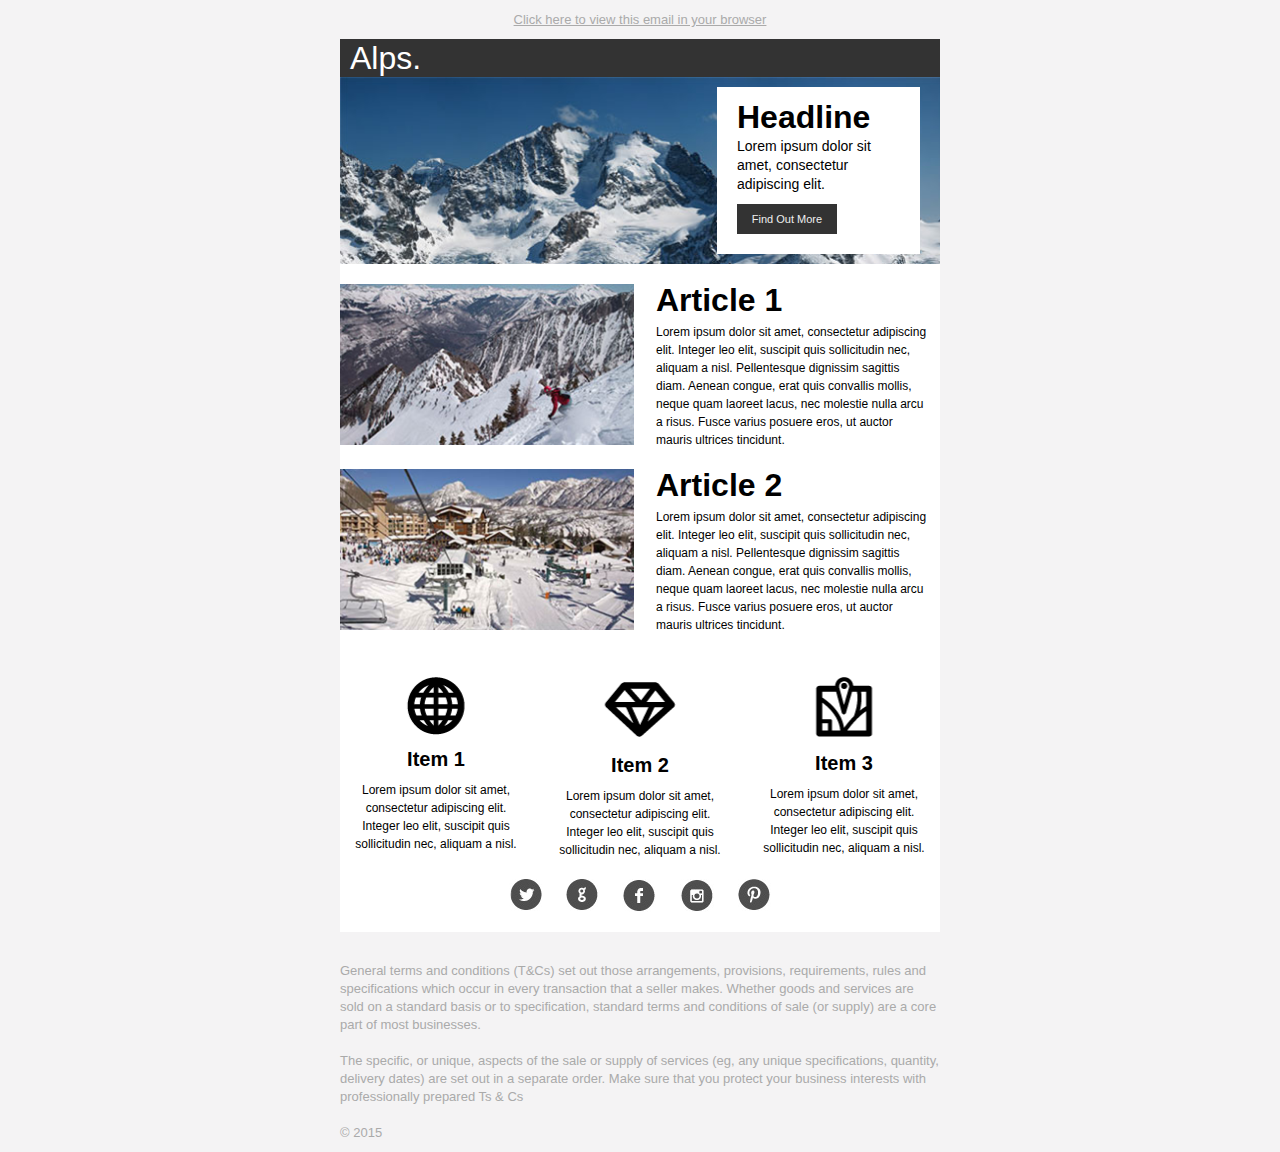
<file: index.html>
<!DOCTYPE html PUBLIC "-//W3C//DTD XHTML 1.0 Strict//EN" "http://www.w3.org/TR/xhtml1/DTD/xhtml1-strict.dtd">
<html xmlns="http://www.w3.org/1999/xhtml">
  <head>
    <meta http-equiv="Content-Type" content="text/html; charset=utf-8" />
    <meta name="viewport" content="width=device-width"/>

    <link rel="stylesheet" href="css/ink.css"> <!-- For testing only -->

    <style type="text/css">
      
      /* Ink styles go here in production */
      
    </style>
    <style type="text/css">

table.columns .right-text-pad20,
table.columns .text-pad-right20,
table.column .right-text-pad20,
table.column .text-pad-right20 {
  padding-right: 20px;
}


  table[class="body"] .right-text-pad20,
  table[class="body"] .text-pad-right20 {
    padding-left: 20px !important;
  }


table.columns .text-pad20,
table.column .text-pad20 {
  padding-left: 20px;
  padding-right: 20px;
}

table.columns .text-pad-top,
table.column .text-pad-top {
  padding-top: 10px;
}

table.columns .text-pad-top20,
table.column .text-pad-top20 {
  padding-top: 20px;
}

table.container tr .text-pad-top-con-20,
table.container tr .text-pad-top-con-20 {
  padding-top: 20px;
}

table.container tr .text-pad-top-con-10,
table.container tr .text-pad-top-con-10 {
  padding-top: 10px;
}





table.columns .text-pad80,
table.column .text-pad80 {
  padding-left: 80px;
  padding-right: 80px;
}


a {
  color: #efefef;
  text-decoration: none;
}

a:hover {
  color: #ffffff !important;
}

a:active {
  color: #ffffff !important;
}

a:visited {
  color: #ffffff !important;
}


@media only screen and (max-width: 600px) {
	
	table.columns .img-pad-small,
	table.column .img-pad-small {
  		padding-left: 10px;
  		padding-right: 10px;
	
}

	table.columns .right-text-pad40,
	table.columns .text-pad-right40,
	table.column .right-text-pad40,
	table.column .text-pad-right40 {
  		padding-right: 70px;
}
}

	.whitebackground {
		background-color: #ffffff	
	}

	.mirror   {
		  font-family:Arial, Helvetica, sans-serif;
		  font-size:13px;
		  line-height:18px;
		  color: #aaaaaa;
		  text-decoration: underline;
	}


      .titletable {
		  background-color: #333333;
	  }
	  
	  
      .titletext {
		  font-family:Arial, Helvetica, sans-serif;
		  font-size:32px;
		  line-height:18px;
		  color: #ffffff;
	  }	  
	  
	  
	  .banner {
		  background-image:url(images/mainbanner.jpg);
		  background-repeat: no-repeat;
		  background-size: cover;		 
		  width: 600px; 
	  }
	  
	  .bannerheight {
		  height: 185px;
	  }
	  
	  .headlinebig {
		  font-family:Arial, Helvetica, sans-serif;
		  font-size:32px;
		  line-height:40px;
		  color: #000000;
		  font-weight:bold;
	  }
	  
	  .subheadlinebig {
		  font-family:Arial, Helvetica, sans-serif;
		  font-size:14px;
		  line-height:18px;
		  color: #000000;
	  }
	  
	  
	   .headlinesmall {
		  font-family:Arial, Helvetica, sans-serif;
		  font-size:32px;
		  line-height:40px;
		  color: #000000;
		  font-weight:bold;
		  display: block;
	  }
	  
	  .subheadlinesmall {
		  font-family:Arial, Helvetica, sans-serif;
		  font-size:14px;
		  line-height:18px;
		  color: #000000;		    
	  }
	  
	  .text-box {
	 	  background-color: #ffffff;
	  }

	.custom-button {
		background-color: #333333;
		font-family:Arial, Helvetica, sans-serif;
		font-size:11px;
		line-height:30px;
		color: #ffffff;
		width: 100px;
		text-align: center;
		padding: 0px 0px 0px 0px!important;
	}


	  .articleoneimage {
		  background-image:url(images/articleoneimage.jpg);
		  background-repeat: no-repeat;
		  background-size: cover;
		  height:100%!important;
		  width: 100%!important;
		  display: block;
	  }
	  

	  .articlehead {
		  font-family:Arial, Helvetica, sans-serif;
		  font-size:32px;
		  line-height:32px;
		  color: #000000;
		  font-weight:bold;
		  display: block;
		  padding: 0px 0px 0px 0px!important;
	  }
	  
	  .articletext {
		  font-family:Arial, Helvetica, sans-serif;
		  font-size:12px;
		  line-height:18px;
		  color: #000000;
		  display: block;
	  }	
	  
	  
	 .itemhead {
		  font-family:Arial, Helvetica, sans-serif;
		  font-size:20px;
		  line-height:24px;
		  color: #000000;
		  font-weight:bold;
		  display: block;
		  padding: 10px 0px;
	  }
	  
	 .itemtext {
		  font-family:Arial, Helvetica, sans-serif;
		  font-size:12px;
		  line-height:18px;
		  color: #000000;
		  display: block;
	  }	
	
	.socialmediaimg {
		  clear: none;
		  margin: 0px 12px;
	  }
	  
	.termsandcons   {
		  font-family:Arial, Helvetica, sans-serif;
		  font-size:13px;
		  line-height:18px;
		  color: #aaaaaa;
	}
	




    </style>
  </head>
  <body>
    <table class="body">
      <tr>
        <td class="center" align="center" valign="top" style="background-color: #f4f3f4">
          <center>

          <!-- Email Content Start-->
          
          
     <table class="container">
      <tr>
        <td>
          <table class="row">
            <tr>              
              <td class="wrapper last">
                <table class="twelve columns">
                  <tr>
                    <td class="center">
                    <center>
                      <span class="mirror">Click here to view this email in your browser</span>
                    </center>
                    </td>
  					<td class="expander"></td>                    
                  </tr>
                </table>
              </td>
            </tr>
          </table>
        </td>
      </tr>
    </table>
          
          
          
    <table class="container titletable">
      <tr>
        <td>
          <table class="row">
            <tr>              
              <td class="wrapper last">
                <table class="twelve columns">
                  <tr>
                    <td class="titletext left-text-pad">
                      Alps.
                    </td>
					<td class="expander"></td>                    
                  </tr>
                </table>
              </td>
            </tr>
          </table>
        </td>
      </tr>
    </table>
          
   
   
   <table class="container banner">
      <tr>
        <td class="bannerheight">
        
        <!-- Large Display -->
        
          <table class="row hide-for-small">
            <tr>
              <td class="wrapper ">
                <table class="seven columns">
                  <tr>
                    <td>
                      
                    </td>
                    <td class="expander"></td>
                  </tr>
                </table>
              </td>
              <td class="wrapper last">
                <table class="five columns">
                  <tr>
                    <td class="text-pad20">
                    
                    
                    
                    	<table class="text-box">
                        	<tr>
                            	<td class="text-pad20 text-pad-top">
                                 <span class="headlinebig">Headline</span><br />
                                 <span class="subheadlinebig">Lorem ipsum dolor sit amet, consectetur adipiscing elit.</span>
                                <table style="margin: 10px 0px!important;">
                                	<tr>
                                    	<td class="custom-button" valign="middle">
                                        <a href="http://www.profusion.com"><span>Find Out More</span></a>
                                        </td>
                                    </tr>
                                </table>        
                                
                                </td>
                            </tr>
                        </table>
                                        
                        
                                            
                    </td>
                    <td class="expander"></td>
                  </tr>
                </table>
              </td>
            </tr>
          </table>
          
          <!-- Small Display -->
          
            <table class="hide-for-desktop">
            <tr>
              <td class="wrapper ">
                <table class="three columns">
                  <tr>
                    <td>
                      
                    </td>
                    <td class="expander"></td>
                  </tr>
                </table>
              </td>
              
              <td class="wrapper">
                <table class="six columns">
                  <tr>
                    <td class="text-pad80">
                    
                    
                    
                    	<table class="text-box">
                        	<tr>
                            	<td class="text-pad20 text-pad-top">
                                 <span class="headlinesmall">Headline</span>
                                 <span class="subheadlinesmall">Lorem ipsum dolor sit amet, consectetur adipiscing elit.</span>
                                <table style="margin: 10px 0px!important;">
                                	<tr>
                                    	<td class="custom-button" valign="middle" style="width: 100px!important;">
                                        <a href="http://www.profusion.com"><span>Find Out More</span></a>
                                        </td>
                                    </tr>
                                </table>        
                                
                                </td>
                            </tr>
                        </table>          
                    
                    </td>
                    <td class="expander"></td>
                  </tr>
                </table>
              </td>
              
               <td class="wrapper last">
                <table class="three columns">
                  <tr>
                    <td>
                      
                    </td>
                    <td class="expander"></td>
                  </tr>
                </table>
              </td>
              
            </tr>
          </table>
          
          
          
          
          
        </td>
      </tr>
    </table>
   


  
    <table class="container whitebackground">
      <tr>
        <td class="text-pad-top-con-10">
          <table class="row">
            <tr>              
              <td class="wrapper">
                <table class="six columns">
                  <tr>
                    <td valign="middle" class="img-pad-small">
                    <img src="images/articleoneimage600.jpg" >
                    </td>
                    <td class="expander"></td>               
                  </tr>
                </table>
              </td>
              
               <td class="wrapper last">
                <table class="six columns">
                  <tr>
                    <td class="text-pad right-text-pad40">
                      <span class="articlehead">Article 1</span>
                      <span class="articletext" style="margin: 7px 0px 0px 0px!important;">Lorem ipsum dolor sit amet, consectetur adipiscing elit. Integer leo elit, suscipit quis sollicitudin nec, aliquam a nisl. Pellentesque dignissim sagittis diam. Aenean congue, erat quis convallis mollis, neque quam laoreet lacus, nec molestie nulla arcu a risus. Fusce varius posuere eros, ut auctor mauris ultrices tincidunt. </span>
                    </td>
                    <td class="expander"></td>                    
                  </tr>
                </table>
              </td>
              
            </tr>
          </table>
        </td>
      </tr>
    </table>       
          

    <table class="container whitebackground">
      <tr>
        <td>
          <table class="row">
            <tr>              
              <td class="wrapper">
                <table class="six columns">
                  <tr>
                    <td valign="middle" class="img-pad-small">
                    <img src="images/articletwoimage600.jpg" >
                      
                    </td>
                    <td class="expander"></td>            
                  </tr>
                </table>
              </td>
              
               <td class="wrapper last">
                <table class="six columns">
                  <tr>
                    <td class="text-pad right-text-pad40">
                      <span class="articlehead">Article 2</span>
                      <span class="articletext" style="margin: 7px 0px 0px 0px!important;">Lorem ipsum dolor sit amet, consectetur adipiscing elit. Integer leo elit, suscipit quis sollicitudin nec, aliquam a nisl. Pellentesque dignissim sagittis diam. Aenean congue, erat quis convallis mollis, neque quam laoreet lacus, nec molestie nulla arcu a risus. Fusce varius posuere eros, ut auctor mauris ultrices tincidunt. </span>
                    </td>
                    <td class="expander"></td>                    
                  </tr>
                </table>
              </td>
              
            </tr>
          </table>
        </td>
      </tr>
    </table>       
   
    
    <table class="container whitebackground">
      <tr>
        <td>
        
          <table class="row">
            <tr>              
              <td class="wrapper">
                <table class="four columns">
                  <tr>
                    <td class="center text-pad-top20">
                    <center>

                        <img src="images/globe.png" class="center">
                        
                      <span class="itemhead">Item 1</span>
                     
                     <span class="itemtext">Lorem ipsum dolor sit amet,<br> consectetur adipiscing elit.<br /> Integer leo elit, suscipit quis<br> sollicitudin nec, aliquam a nisl.</span>
                     
                       </center>
                    </td>
                    <td class="expander"></td>                       
                  </tr>
                </table>
              </td>
              
              <td class="wrapper">
                <table class="four columns">
                  <tr>
                    <td class="center text-pad-top20">
                    <center>

                        <img src="images/diamond.png" class="center">
                        
                      <span class="itemhead">Item 2</span>
                     
                      <span class="itemtext">Lorem ipsum dolor sit amet,<br> consectetur adipiscing elit.<br /> Integer leo elit, suscipit quis<br> sollicitudin nec, aliquam a nisl.</span>
                     
                       </center>
                    </td>
                    <td class="expander"></td>                       
                  </tr>
                </table>
              </td>
              
              <td class="wrapper last">
                <table class="four columns">
                  <tr>
                    <td class="center text-pad-top20">
                    <center>

                        <img src="images/map.png" class="center">
                        
                     <span class="itemhead">Item 3</span>
                     
                    <span class="itemtext">Lorem ipsum dolor sit amet,<br> consectetur adipiscing elit.<br /> Integer leo elit, suscipit quis<br> sollicitudin nec, aliquam a nisl.</span> 
                     
                       </center>
                    </td>
                    <td class="expander"></td>                       
                  </tr>
                </table>
              </td>
              
            </tr>
          </table>
          
        </td>
      </tr>
    </table>
    
    
    <table class="container whitebackground">
      <tr>
        <td>
          <table class="row">
            <tr>  
            
            <td class="wrapper">
                <table class="two columns">
                  <tr>
                    <td>          
                    </td>
  					<td class="expander"></td>                    
                  </tr>
                </table>
              </td>               
                        
              <td class="wrapper">
                <table class="eight columns">
                  <tr>
                    <td class="center">
                    <center>
                    <table>
                    <tr>
                    <td>
                    
                       <a href="http://www.profusion.com"><img src="images/twitter.png" class="socialmediaimg" /></a>
                       <a href="http://www.profusion.com"><img src="images/googleplus.png" class="socialmediaimg" /></a>
                       <a href="http://www.profusion.com"><img src="images/facebook.png" class="socialmediaimg" /></a>
                       <a href="http://www.profusion.com"><img src="images/instagram.png" class="socialmediaimg" /></a>
                       <a href="http://www.profusion.com"><img src="images/pinterest.png" class="socialmediaimg" /></a>
                     
                     </td>
                     </tr>
                     </table>
                      
                     </center> 
                    </td>
  					<td class="expander"></td>                    
                  </tr>
                </table>
              </td>
              
              <td class="wrapper last">
                <table class="two columns">
                  <tr>
                    <td>          
                    </td>
  					<td class="expander"></td>                    
                  </tr>
                </table>
              </td>    
              
            </tr>
          </table>
        </td>
      </tr>
    </table>
    

    
    
   <table class="container">
      <tr>
        <td class="text-pad-top-con-20">
          <table class="row">
            <tr>              
              <td class="wrapper last">
                <table class="twelve columns">
                  <tr>
                    <td class="termsandcons">
                    General terms and conditions (T&Cs) set out those arrangements, provisions, requirements, rules and 
specifications which occur in every transaction that a seller makes. Whether goods and services are sold 
on a standard basis or to specification, standard terms and conditions of sale (or supply) are a core part 
of most businesses.<br><br>

The specific, or unique, aspects of the sale or supply of services (eg, any unique specifications, quantity, 
delivery dates) are set out in a separate order. Make sure that you protect your business interests with 
professionally prepared Ts & Cs<br><br>

 © 2015
                    </td>
  					<td class="expander"></td>                    
                  </tr>
                </table>
              </td>
            </tr>
          </table>
        </td>
      </tr>
    </table>
          
          
          <!-- Email Content End -->

          </center>
        </td>
      </tr>
    </table>
  </body>
</html>
</file>
<file: css/ink.css>
/**********************************************
* Ink v1.0.5 - Copyright 2013 ZURB Inc        *
**********************************************/

/* Client-specific Styles and Reset */

#outlook a {
  padding:0;
}

body{
  width:100% !important;
  min-width: 100%;
  -webkit-text-size-adjust:100%;
  -ms-text-size-adjust:100%;
  margin:0;
  padding:0;
}

  /* .ExternalClass applies to Outlook.com (the artist formerly known as Hotmail)  */

.ExternalClass {
  width:100%;
}

.ExternalClass,
.ExternalClass p,
.ExternalClass span,
.ExternalClass font,
.ExternalClass td,
.ExternalClass div {
  line-height: 100%;
}

#backgroundTable {
  margin:0;
  padding:0;
  width:100% !important;
  line-height: 100% !important;
}

img {
  outline:none;
  text-decoration:none;
  -ms-interpolation-mode: bicubic;
  width: auto;
  max-width: 100%;
  float: left;
  clear: both;
  display: block;
}

center {
  width: 100%;
  min-width: 580px;
}

a img {
  border: none;
}

p {
  margin: 0 0 0 10px;
}

table {
  border-spacing: 0;
  border-collapse: collapse;
}

td {
  word-break: break-word;
  -webkit-hyphens: none;
  -moz-hyphens: none;
  hyphens: none;
  border-collapse: collapse !important;
}

table, tr, td {
  padding: 0;
  vertical-align: top;
  text-align: left;
}

hr {
  color: #d9d9d9;
  background-color: #d9d9d9;
  height: 1px;
  border: none;
}

/* Responsive Grid */

table.body {
  height: 100%;
  width: 100%;
}

table.container {
  width: 600px;
  margin: 0 auto;
  text-align: inherit;
}

table.row {
  padding: 0px;
  width: 100%;
  position: relative;
}

table.container table.row {
  display: block;
}

td.wrapper {
  padding: 10px 12px 0px 0px;
  position: relative;
}

table.columns,
table.column {
  margin: 0 auto;
}

table.columns td,
table.column td {
  padding: 0px 0px 10px;
}

table.columns td.sub-columns,
table.column td.sub-columns,
table.columns td.sub-column,
table.column td.sub-column {
  padding-right: 10px;
}

td.sub-column, td.sub-columns {
  min-width: 0px;
}

table.row td.last,
table.container td.last {
  padding-right: 0px;
}

table.one { width: 39px; }
table.two { width: 90px; }
table.three { width: 141px; }
table.four { width: 192px; }
table.five { width: 243px; }
table.six { width: 294px; }
table.seven { width: 345px; }
table.eight { width: 396px; }
table.nine { width: 447px; }
table.ten { width: 498px; }
table.eleven { width: 549px; }
table.twelve { width: 600px; }

table.one center { min-width: 39px; }
table.two center { min-width: 90px; }
table.three center { min-width: 141px; }
table.four center { min-width: 192px; }
table.five center { min-width: 243px; }
table.six center { min-width: 294px; }
table.seven center { min-width: 345px; }
table.eight center { min-width: 396px; }
table.nine center { min-width: 447px; }
table.ten center { min-width: 498px; }
table.eleven center { min-width: 549px; }
table.twelve center { min-width: 600px; }

table.one .panel center { min-width: 10px; }
table.two .panel center { min-width: 60px; }
table.three .panel center { min-width: 110px; }
table.four .panel center { min-width: 160px; }
table.five .panel center { min-width: 210px; }
table.six .panel center { min-width: 260px; }
table.seven .panel center { min-width: 310px; }
table.eight .panel center { min-width: 360px; }
table.nine .panel center { min-width: 410px; }
table.ten .panel center { min-width: 460px; }
table.eleven .panel center { min-width: 510px; }
table.twelve .panel center { min-width: 560px; }

.body .columns td.one,
.body .column td.one { width: 8.333333%; }
.body .columns td.two,
.body .column td.two { width: 16.666666%; }
.body .columns td.three,
.body .column td.three { width: 25%; }
.body .columns td.four,
.body .column td.four { width: 33.333333%; }
.body .columns td.five,
.body .column td.five { width: 41.666666%; }
.body .columns td.six,
.body .column td.six { width: 50%; }
.body .columns td.seven,
.body .column td.seven { width: 58.333333%; }
.body .columns td.eight,
.body .column td.eight { width: 66.666666%; }
.body .columns td.nine,
.body .column td.nine { width: 75%; }
.body .columns td.ten,
.body .column td.ten { width: 83.333333%; }
.body .columns td.eleven,
.body .column td.eleven { width: 91.666666%; }
.body .columns td.twelve,
.body .column td.twelve { width: 100%; }

td.offset-by-one { padding-left: 50px; }
td.offset-by-two { padding-left: 100px; }
td.offset-by-three { padding-left: 150px; }
td.offset-by-four { padding-left: 200px; }
td.offset-by-five { padding-left: 250px; }
td.offset-by-six { padding-left: 300px; }
td.offset-by-seven { padding-left: 350px; }
td.offset-by-eight { padding-left: 400px; }
td.offset-by-nine { padding-left: 450px; }
td.offset-by-ten { padding-left: 500px; }
td.offset-by-eleven { padding-left: 550px; }

td.expander {
  visibility: hidden;
  width: 0px;
  padding: 0 !important;
}

table.columns .text-pad,
table.column .text-pad {
  padding-left: 10px;
  padding-right: 10px;
}

table.columns .left-text-pad,
table.columns .text-pad-left,
table.column .left-text-pad,
table.column .text-pad-left {
  padding-left: 10px;
}

table.columns .right-text-pad,
table.columns .text-pad-right,
table.column .right-text-pad,
table.column .text-pad-right {
  padding-right: 10px;
}

/* Block Grid */

.block-grid {
  width: 100%;
  max-width: 580px;
}

.block-grid td {
  display: inline-block;
  padding:10px;
}

.two-up td {
  width:270px;
}

.three-up td {
  width:173px;
}

.four-up td {
  width:125px;
}

.five-up td {
  width:96px;
}

.six-up td {
  width:76px;
}

.seven-up td {
  width:62px;
}

.eight-up td {
  width:52px;
}

/* Alignment and Visibility Classes */

table.center, td.center {
  text-align: center;
}

h1.center,
h2.center,
h3.center,
h4.center,
h5.center,
h6.center,
p.center {
  text-align: center;
}

span.center {
  display: block;
  width: 100%;
  text-align: center;
}

img.center {
  margin: 0 auto;
  float: none;
}

.show-for-small,
.hide-for-desktop {
  display: none;
  width:0;
  mso-hide:all;
  overflow:hidden;
}

.show-for-small *,
.hide-for-desktop * {
	mso-hide:all;
}

/* Typography */

body, table.body, h1, h2, h3, h4, h5, h6, p, td {
  color: #222222;
  font-family: Helvetica, Arial, sans-serif;
  font-weight: normal;
  padding:0;
  margin: 0;
  text-align: left;
  line-height: 1.3;
}

h1, h2, h3, h4, h5, h6 {
  word-break: normal;
}

h1 {font-size: 40px;}
h2 {font-size: 36px;}
h3 {font-size: 32px;}
h4 {font-size: 28px;}
h5 {font-size: 24px;}
h6 {font-size: 20px;}
body, table.body, p, td {font-size: 14px;line-height:19px;}

p.lead, p.lede, p.leed {
  font-size: 18px;
  line-height:21px;
}

p {
  margin-bottom: 10px;
}

small {
  font-size: 10px;
}

a {
  color: #2ba6cb;
  text-decoration: none;
}

a:hover {
  color: #2795b6 !important;
}

a:active {
  color: #2795b6 !important;
}

a:visited {
  color: #2ba6cb !important;
}

h1 a,
h2 a,
h3 a,
h4 a,
h5 a,
h6 a {
  color: #2ba6cb;
}

h1 a:active,
h2 a:active,
h3 a:active,
h4 a:active,
h5 a:active,
h6 a:active {
  color: #2ba6cb !important;
}

h1 a:visited,
h2 a:visited,
h3 a:visited,
h4 a:visited,
h5 a:visited,
h6 a:visited {
  color: #2ba6cb !important;
}

/* Panels */

.panel {
  background: #f2f2f2;
  border: 1px solid #d9d9d9;
  padding: 10px !important;
}

.sub-grid table {
  width: 100%;
}

.sub-grid td.sub-columns {
  padding-bottom: 0;
}

/* Buttons */

table.button,
table.tiny-button,
table.small-button,
table.medium-button,
table.large-button {
  width: 100%;
  overflow: hidden;
}

table.button td,
table.tiny-button td,
table.small-button td,
table.medium-button td,
table.large-button td {
  box-sizing:border-box;
  -moz-box-sizing:border-box;
  -webkit-box-sizing:border-box;
  display: block;
  width: auto !important;
  text-align: center;
  background: #2ba6cb;
  border: 1px solid #2284a1;
  color: #ffffff;
  padding: 8px 0;
  line-height: initial !important;
}

table.tiny-button td {
  padding: 5px 0;
}

table.small-button td {
  padding: 8px 0;
}

table.medium-button td {
  padding: 12px 0;
}

table.large-button td {
  padding: 21px 0;
}

table.button td a,
table.tiny-button td a,
table.small-button td a,
table.medium-button td a,
table.large-button td a {
  font-weight: bold;
  text-decoration: none;
  font-family: Helvetica, Arial, sans-serif;
  color: #ffffff;
  font-size: 16px;
  display: block;
  height: 100%;
  width: 100%;
}

table.tiny-button td a {
  font-size: 12px;
  font-weight: normal;
}

table.small-button td a {
  font-size: 16px;
}

table.medium-button td a {
  font-size: 20px;
}

table.large-button td a {
  font-size: 24px;
}

table.button:hover td,
table.button:visited td,
table.button:active td {
  background: #2795b6 !important;
}

table.button:hover td a,
table.button:visited td a,
table.button:active td a {
  color: #ffffff !important;
}

table.button:hover td,
table.tiny-button:hover td,
table.small-button:hover td,
table.medium-button:hover td,
table.large-button:hover td {
  background: #2795b6 !important;
}

table.button:hover td a,
table.button:active td a,
table.button td a:visited,
table.tiny-button:hover td a,
table.tiny-button:active td a,
table.tiny-button td a:visited,
table.small-button:hover td a,
table.small-button:active td a,
table.small-button td a:visited,
table.medium-button:hover td a,
table.medium-button:active td a,
table.medium-button td a:visited,
table.large-button:hover td a,
table.large-button:active td a,
table.large-button td a:visited {
  color: #ffffff !important;
}

table.secondary td {
  background: #e9e9e9;
  border-color: #d0d0d0;
  color: #555555;
}

table.secondary td a {
  color: #555555;
}

table.secondary:hover td {
  background: #d0d0d0 !important;
  color: #555555;
}

table.secondary:hover td a,
table.secondary td a:visited,
table.secondary:active td a {
  color: #555555 !important;
}

table.success td {
  background: #5da423;
  border-color: #457a1a;
}

table.success:hover td {
  background: #457a1a !important;
}

table.alert td {
  background: #c60f13;
  border-color: #970b0e;
}

table.alert:hover td {
  background: #970b0e !important;
}

table.radius td {
  -webkit-border-radius: 3px;
  -moz-border-radius: 3px;
  border-radius: 3px;
}

table.round td {
  -webkit-border-radius: 500px;
  -moz-border-radius: 500px;
  border-radius: 500px;
}

/* Outlook First */

body.outlook p {
  display: inline !important;
}

/*  Media Queries */

@media only screen and (max-width: 600px) {

  /*table[class="body"] img {
    max-width: auto !important;
    max-height: auto !important;
  }*/
  
  table[class="body"] img {
    width: auto !important;
    height: auto !important;
  }

  table[class="body"] center {
    min-width: 0 !important;
  }

  table[class="body"] .container {
    width: 95% !important;
  }

  table[class="body"] .row {
    width: 100% !important;
    display: block !important;
  }

  table[class="body"] .wrapper {
    display: block !important;
    padding-right: 0 !important;
  }

  table[class="body"] .columns,
  table[class="body"] .column {
    table-layout: fixed !important;
    float: none !important;
    width: 100% !important;
    padding-right: 0px !important;
    padding-left: 0px !important;
    display: block !important;
  }

  table[class="body"] .wrapper.first .columns,
  table[class="body"] .wrapper.first .column {
    display: table !important;
  }

  table[class="body"] table.columns td,
  table[class="body"] table.column td {
    width: 100% !important;
  }

  table[class="body"] .columns td.one,
  table[class="body"] .column td.one { width: 8.333333% !important; }
  table[class="body"] .columns td.two,
  table[class="body"] .column td.two { width: 16.666666% !important; }
  table[class="body"] .columns td.three,
  table[class="body"] .column td.three { width: 25% !important; }
  table[class="body"] .columns td.four,
  table[class="body"] .column td.four { width: 33.333333% !important; }
  table[class="body"] .columns td.five,
  table[class="body"] .column td.five { width: 41.666666% !important; }
  table[class="body"] .columns td.six,
  table[class="body"] .column td.six { width: 50% !important; }
  table[class="body"] .columns td.seven,
  table[class="body"] .column td.seven { width: 58.333333% !important; }
  table[class="body"] .columns td.eight,
  table[class="body"] .column td.eight { width: 66.666666% !important; }
  table[class="body"] .columns td.nine,
  table[class="body"] .column td.nine { width: 75% !important; }
  table[class="body"] .columns td.ten,
  table[class="body"] .column td.ten { width: 83.333333% !important; }
  table[class="body"] .columns td.eleven,
  table[class="body"] .column td.eleven { width: 91.666666% !important; }
  table[class="body"] .columns td.twelve,
  table[class="body"] .column td.twelve { width: 100% !important; }

  table[class="body"] td.offset-by-one,
  table[class="body"] td.offset-by-two,
  table[class="body"] td.offset-by-three,
  table[class="body"] td.offset-by-four,
  table[class="body"] td.offset-by-five,
  table[class="body"] td.offset-by-six,
  table[class="body"] td.offset-by-seven,
  table[class="body"] td.offset-by-eight,
  table[class="body"] td.offset-by-nine,
  table[class="body"] td.offset-by-ten,
  table[class="body"] td.offset-by-eleven {
    padding-left: 0 !important;
  }

  table[class="body"] table.columns td.expander {
    width: 1px !important;
  }

  table[class="body"] .right-text-pad,
  table[class="body"] .text-pad-right {
    padding-left: 10px !important;
  }

  table[class="body"] .left-text-pad,
  table[class="body"] .text-pad-left {
    padding-right: 10px !important;
  }

  table[class="body"] .hide-for-small,
  table[class="body"] .show-for-desktop {
    display: none !important;
  }

  table[class="body"] .show-for-small,
  table[class="body"] .hide-for-desktop {
    display : block !important;
    width : auto !important;
    overflow : visible !important;
  }
}
</file>
